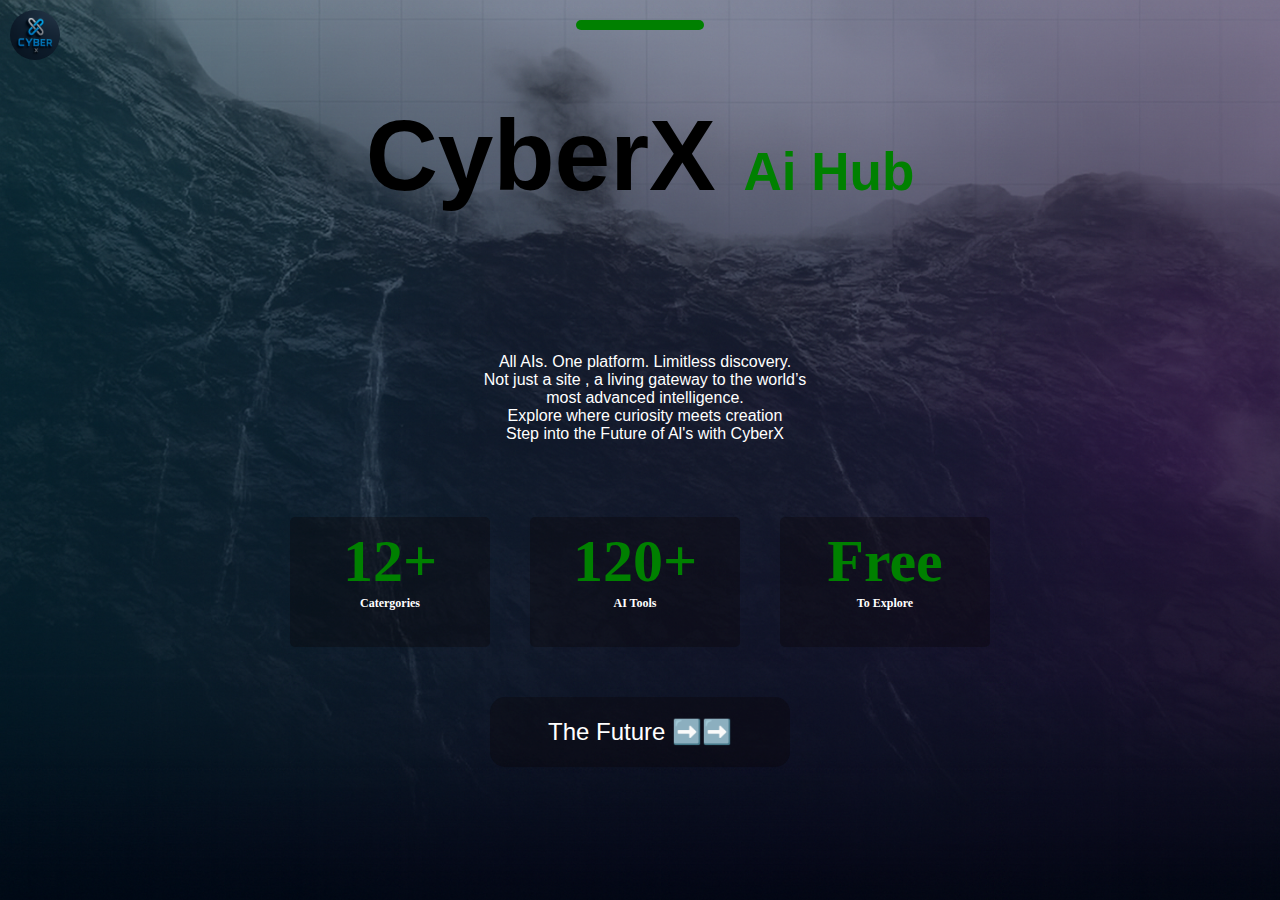
<file: index.html>
<!DOCTYPE html>
<html lang="en">

<head>
    <meta charset="UTF-8">
    <meta name="viewport" content="width=device-width, initial-scale=1.0">
    <title>CyberX Ai Hub</title>
    <link rel="stylesheet" href="index_style.css">
    <link rel="icon" href="logo.png">
  
</head>

<body>
    <nav>

        <a href="index.html"><img src="logo.png" alt="logo" class="logo"></a>
        
    </nav>
 <center> <hr class="line"> </center> <br>
    <div class="content">
        <h1>CyberX <span>Ai Hub</span></h1>
      

        <p>All AIs. One platform. Limitless discovery.  <br>
            Not just a site , a living gateway to the world’s <br>
             most advanced intelligence. <br>
             Explore where curiosity meets creation <br>
               Step into the Future of Al's with CyberX <br> 
            </p><br>

    </div>
    <br><br>


<div class="All_Arrange">

    <div class="first">
        <h1>12+ <br><p>Catergories</p></h1>
    </div>


    <div class="Tools">
        <h1>120+ <br> <p>AI Tools</p></h1>
    </div>

    <div class="free">
        <h1>Free  <br><p> To Explore</p></h1>
    </div>



</div>




</div>
<center>
   <a href="Ai_categories.html"> <input type="button" value="The Future ➡️➡️" class="future"></a>
  
</center>
    
</body>

</html>
</file>
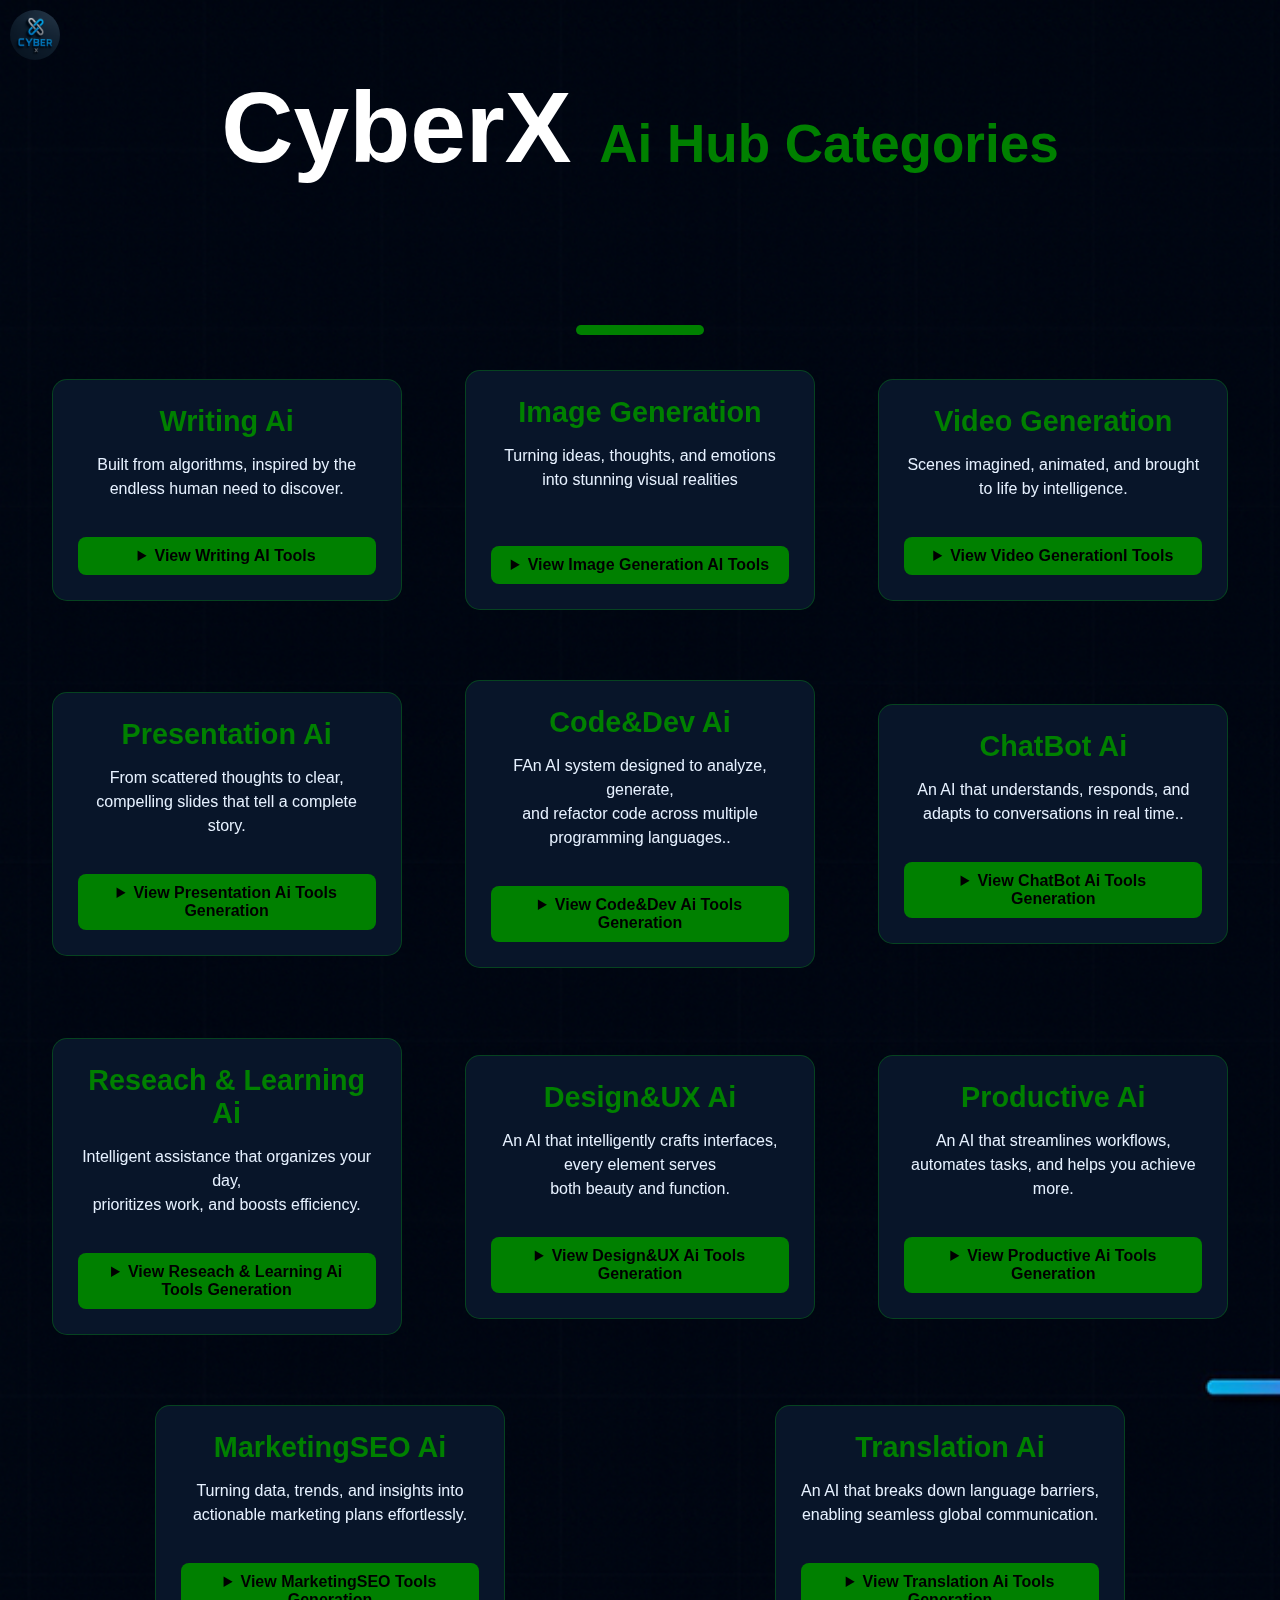
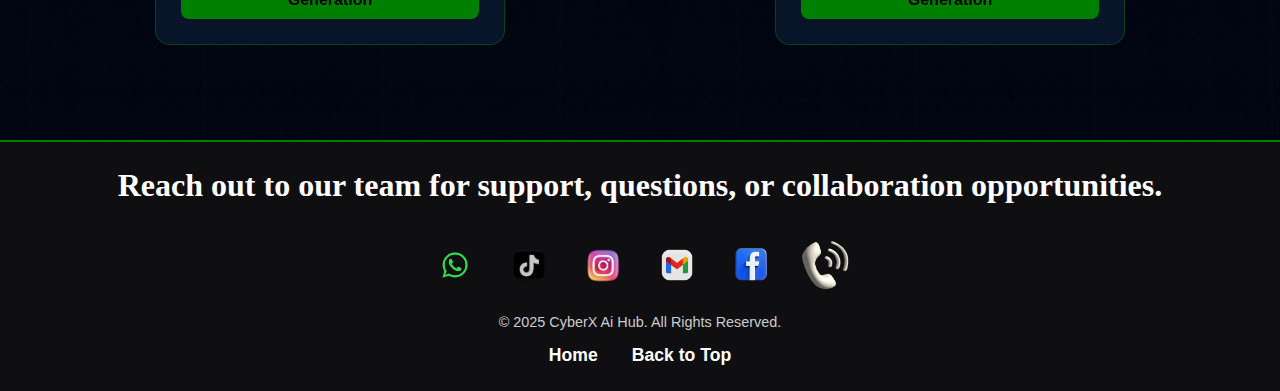
<file: Ai_categories.html>
<!DOCTYPE html>
<html lang="en">
<head>
    <meta charset="UTF-8">
    <meta name="viewport" content="width=device-width, initial-scale=1.0">
    <title>CyberX Ai Hub Categories</title>
    <link rel="stylesheet" href="Ai_categories.css">
    <link rel="stylesheet" href="https://fonts.googleapis.com/css?family=Roboto:300,400,500,700&display=swap">
    <style>
      
    </style>
</head>
<body>
    
 <nav>

        <a href="index.html"><img src="logo.png" alt="logo" class="logo"></a>
        
 </nav>
 <div class="content">
        <h1>CyberX <span>Ai Hub Categories</span></h1>
       <center> <hr class="line"></center>
</div>

    <div class="All_AIs">

        <div class="write">
            <h1>Writing Ai</h1>
            <p>Built from algorithms, inspired by the endless human need to discover.</p>
            <br><br>
            <details>
                <summary>View Writing AI Tools</summary>
                <ul>
                    <li><a href="https://chat.openai.com/" target="_blank">ChatGPT</a></li>
                    <li><a href="https://gemini.google.com/" target="_blank">Google Gemini</a></li>
                    <li><a href="https://www.jasper.ai/" target="_blank">Jasper</a></li>
                    <li><a href="https://www.copy.ai/" target="_blank">Copy.ai</a></li>
                    <li><a href="https://rytr.me/" target="_blank">Rytr</a></li>
                    <li><a href="https://claude.ai/" target="_blank">Claude</a></li>
                    <li><a href="https://writesonic.com/" target="_blank">Writesonic</a></li>
                    <li><a href="https://anyword.com/" target="_blank">Anyword</a></li>
                    <li><a href="https://www.sudowrite.com/" target="_blank">Sudowrite</a></li>
                    <li><a href="https://copysmith.ai/" target="_blank">Copysmith</a></li>
                    <li><a href="https://www.scalenut.com/" target="_blank">Scalenut</a></li>
                    <li><a href="https://www.frase.io/" target="_blank">Frase</a></li>
                    <li><a href="https://www.growthbarseo.com/" target="_blank">GrowthBar</a></li>
                    <li><a href="https://www.longshot.ai/" target="_blank">LongShot AI</a></li>
                    <li><a href="https://contentatscale.ai/" target="_blank">Content at Scale</a></li>
                    <li><a href="https://www.hypotenuse.ai/" target="_blank">Hypotenuse AI</a></li>
                    <li><a href="https://simplified.com/" target="_blank">Simplified</a></li>
                    <li><a href="https://gocharlie.ai/" target="_blank">GoCharlie</a></li>
                    <li><a href="https://www.peppertype.ai/" target="_blank">PepperType</a></li>
                    <li><a href="https://neuronwriter.com/" target="_blank">NeuronWriter</a></li>
                    <li><a href="https://www.wordtune.com/" target="_blank">Wordtune</a></li>
                </ul>
            </details>
            
        </div>

         <div class="Image_generation">
            <h1>Image Generation</h1>
            <p>Turning ideas, thoughts, and emotions into stunning visual realities</p><br>
             <br><br>
            <details>
                <summary>View Image Generation AI Tools</summary>
                <ul>
                    <li><a href="https://www.midjourney.com/" target="_blank">Midjourney</a></li>
                    <li><a href="https://openai.com/dall-e-3" target="_blank">DALL-E 3</a></li>
                    <li><a href="https://www.bing.com/images/create" target="_blank">Bing Image Creator</a></li>
                    <li><a href="https://stability.ai/stablediffusion" target="_blank">Stable Diffusion</a></li>
                    <li><a href="https://www.adobe.com/sensei/generative-ai/firefly.html" target="_blank">Adobe Firefly</a></li>
                    <li><a href="https://leonardo.ai/" target="_blank">Leonardo Ai</a></li>
                    <li><a href="https://ideogram.ai/" target="_blank">Ideogram</a></li>
                    <li><a href="https://playgroundai.com/" target="_blank">Playground AI</a></li>
                    <li><a href="https://www.canva.com/ai-image-generator/" target="_blank">Canva</a></li>
                    <li><a href="https://dream.ai/" target="_blank">WOMBO Dream</a></li>
                    <li><a href="https://dreamstudio.ai/" target="_blank">DreamStudio</a></li>
                    <li><a href="https://imagine.meta.com/" target="_blank">Meta AI</a></li>
                    <li><a href="https://www.craiyon.com/" target="_blank">Craiyon</a></li>
                    <li><a href="https://www.recraft.ai/" target="_blank">Recraft</a></li>
                    <li><a href="https://www.fotor.com/features/ai-image-generator/" target="_blank">Fotor</a></li>
                    <li><a href="https://picsart.com/ai-image-generator/" target="_blank">Picsart</a></li>
                    <li><a href="https://runwayml.com/" target="_blank">Runway</a></li>
                    <li><a href="https://creator.nightcafe.studio/" target="_blank">NightCafe</a></li>
                    <li><a href="https://starryai.com/" target="_blank">StarryAI</a></li>
                    <li><a href="https://deepai.org/" target="_blank">DeepAI</a></li>
                    <li><a href="https://www.artbreeder.com/" target="_blank">Artbreeder</a></li>
                </ul>
            </details>
            
        </div>


        <div class="Video_generation">
            <h1>Video Generation</h1>
            <p>Scenes imagined, animated, and brought to life by intelligence.</p>
            <br><br>
            <details>
                <summary>View Video GenerationI Tools</summary>
                <ul>
                    <li><a href="https://openai.com/sora" target="_blank">Sora</a></li>
                    <li><a href="https://runwayml.com/" target="_blank">Runway</a></li>
                    <li><a href="https://pika.art/" target="_blank">Pika</a></li>
                    <li><a href="https://www.heygen.com/" target="_blank">HeyGen</a></li>
                    <li><a href="https://www.synthesia.io/" target="_blank">Synthesia</a></li>
                    <li><a href="https://www.deepbrain.io/" target="_blank">DeepBrain AI</a></li>
                    <li><a href="https://invideo.io/" target="_blank">InVideo</a></li>
                    <li><a href="https://lumalabs.ai/dream-machine" target="_blank">Luma AI</a></li>
                    <li><a href="https://lumen5.com/" target="_blank">Lumen5</a></li>
                    <li><a href="https://www.veed.io/" target="_blank">VEED.IO</a></li>
                    <li><a href="https://pictory.ai/" target="_blank">Pictory</a></li>
                    <li><a href="https://fliki.ai/" target="_blank">Fliki</a></li>
                    <li><a href="https://kaiber.ai/" target="_blank">Kaiber</a></li>
                    <li><a href="https://synthesys.io/" target="_blank">Synthesys</a></li>
                    <li><a href="https://elai.io/" target="_blank">Elai.io</a></li>
                    <li><a href="https://www.colossyan.com/" target="_blank">Colossyan</a></li>
                    <li><a href="https://hourone.ai/" target="_blank">Hour One</a></li>
                    <li><a href="https://www.steve.ai/" target="_blank">Steve.AI</a></li>
                    <li><a href="https://designs.ai/video-maker" target="_blank">Designs.ai</a></li>
                    <li><a href="https://www.gliacloud.com/" target="_blank">GliaCloud</a></li>
                    <li><a href="https://www.rawshorts.com/" target="_blank">Raw Shorts</a></li>
                </ul>
            </details>
            
        </div>

    </div>


 <div class="All_AIs">

      <div class="Presentation_generation">
            <h1>Presentation Ai</h1>
            <p>From scattered thoughts to clear, compelling slides that tell a complete story.</p>
            <br><br>
            <details>
                <summary>View Presentation Ai Tools Generation</summary>
                <ul>
                    <li><a href="https://tome.app/" target="_blank">Tome</a></li>
                    <li><a href="https://www.beautiful.ai/" target="_blank">Beautiful.ai</a></li>
                    <li><a href="https://www.canva.com/presentations/" target="_blank">Canva</a></li>
                    <li><a href="https://prezi.com/prezi-ai" target="_blank">Prezi AI</a></li>
                    <li><a href="https://slidesgo.com/ai-presentation-maker" target="_blank">Slidesgo</a></li>
                    <li><a href="https://gamma.app/" target="_blank">Gamma</a></li>
                    <li><a href="https://designs.ai/design-maker" target="_blank">Designs.ai</a></li>
                    <li><a href="https://pitch.com/" target="_blank">Pitch</a></li>
                    <li><a href="https://www.decktopus.com/" target="_blank">Decktopus</a></li>
                    <li><a href="https://simplified.com/ai-presentations" target="_blank">Simplified</a></li>
                    <li><a href="https://www.visme.co/presentation-software/" target="_blank">Visme</a></li>
                    <li><a href="https://genial.ly/" target="_blank">Genially</a></li>
                    <li><a href="https://www.powtoon.com/" target="_blank">Powtoon</a></li>
                    <li><a href="https://www.kroma.ai/" target="_blank">Kroma.ai</a></li>
                    <li><a href="https://slidebean.com/" target="_blank">Slidebean</a></li>
                    <li><a href="https://presentations.ai/" target="_blank">Presentations.ai</a></li>
                    <li><a href="https://www.magicslides.app/" target="_blank">MagicSlides</a></li>
                    <li><a href="https://storyd.ai/" target="_blank">Storyd</a></li>
                    <li><a href="https://www.sendsteps.ai/" target="_blank">Sendsteps.ai</a></li>
                    <li><a href="https://www.deckrobot.com/" target="_blank">DeckRobot</a></li>
                    <li><a href="https://www.plusdocs.com/" target="_blank">Plus AI</a></li>
                </ul>
            </details>
            
        </div>

        <div class="CodeDev_generation">
            <h1>Code&Dev Ai</h1>
            <p>FAn AI system designed to analyze, generate, <br>and refactor code across multiple programming languages..</p>
            <br><br>
            <details>
                <summary>View Code&Dev Ai Tools Generation</summary>
                <ul>
                    <li><a href="https://github.com/features/copilot" target="_blank">GitHub Copilot</a></li>
                    <li><a href="https://www.tabnine.com/" target="_blank">Tabnine</a></li>
                    <li><a href="https://aws.amazon.com/codewhisperer/" target="_blank">Amazon CodeWhisperer</a></li>
                    <li><a href="https://replit.com/ghostwriter" target="_blank">Replit Ghostwriter</a></li>
                    <li><a href="https://codeium.com/" target="_blank">Codeium</a></li>
                    <li><a href="https://sourcegraph.com/cody" target="_blank">Sourcegraph Cody</a></li>
                    <li><a href="https://mutable.ai/" target="_blank">MutableAI</a></li>
                    <li><a href="https://snyk.io/product/snyk-code/" target="_blank">Snyk Code</a></li>
                    <li><a href="https://codewp.ai/" target="_blank">CodeWP</a></li>
                    <li><a href="https://www.askcodi.com/" target="_blank">AskCodi</a></li>
                    <li><a href="https://www.blackbox.ai/" target="_blank">Blackbox AI</a></li>
                    <li><a href="https://figstack.com/" target="_blank">Figstack</a></li>
                    <li><a href="https://ai.meta.com/blog/code-llama-large-language-model-coding/" target="_blank">Code Llama</a></li>
                    <li><a href="https://www.ai2sql.io/" target="_blank">AI2sql</a></li>
                    <li><a href="https://mintlify.com/" target="_blank">Mintlify</a></li>
                    <li><a href="https://useadrenaline.com/" target="_blank">Adrenaline</a></li>
                    <li><a href="https://tabby.tabbyml.com/" target="_blank">Tabby</a></li>
                    <li><a href="https://www.cognition-labs.com/" target="_blank">Devin AI</a></li>
                    <li><a href="https://cursor.sh/" target="_blank">Cursor</a></li>
                    <li><a href="https://bito.ai/" target="_blank">Bito</a></li>
                    <li><a href="https://www.phind.com/" target="_blank">Phind</a></li>
                </ul>
            </details>
            
        </div>

            <div class="chatbot_generation">
            <h1>ChatBot Ai</h1>
            <p>An AI that understands, responds, and adapts to conversations in real time..</p>
            <br><br>
            <details>
                <summary>View ChatBot Ai Tools Generation</summary>
                <ul>
                    <li><a href="https://chat.openai.com/" target="_blank">ChatGPT</a></li>
                    <li><a href="https://gemini.google.com/" target="_blank">Google Gemini</a></li>
                    <li><a href="https://claude.ai/" target="_blank">Claude</a></li>
                    <li><a href="https://www.perplexity.ai/" target="_blank">Perplexity AI</a></li>
                    <li><a href="https://poe.com/" target="_blank">Poe by Quora</a></li>
                    <li><a href="https://character.ai/" target="_blank">Character.ai</a></li>
                    <li><a href="https://you.com/" target="_blank">You.com</a></li>
                    <li><a href="https://www.jasper.ai/chat" target="_blank">Jasper Chat</a></li>
                    <li><a href="https://writesonic.com/chat" target="_blank">Chatsonic</a></li>
                    <li><a href="https://www.copy.ai/chat" target="_blank">Copy.ai Chat</a></li>
                    <li><a href="https://www.tidio.com/chatbots/" target="_blank">Tidio</a></li>
                    <li><a href="https://www.intercom.com/fin-ai-chatbot" target="_blank">Intercom</a></li>
                    <li><a href="https://www.zendesk.com/service/messaging/ai-chatbot/" target="_blank">Zendesk</a></li>
                    <li><a href="https://www.drift.com/" target="_blank">Drift</a></li>
                    <li><a href="https://manychat.com/" target="_blank">ManyChat</a></li>
                    <li><a href="https://chatfuel.com/" target="_blank">Chatfuel</a></li>
                    <li><a href="https://mobilemonkey.com/" target="_blank">MobileMonkey</a></li>
                    <li><a href="https://www.hubspot.com/products/service/chatbot-builder" target="_blank">HubSpot Chatbot Builder</a></li>
                    <li><a href="https://www.ibm.com/products/watson-assistant" target="_blank">IBM Watson Assistant</a></li>
                    <li><a href="https://dev.botframework.com/" target="_blank">Microsoft Bot Framework</a></li>
                    <li><a href="https://cloud.google.com/dialogflow" target="_blank">Dialogflow</a></li>
                </ul>
            </details>
            
        </div>
 </div>

<div class="All_AIs">

<div class="ResearchLearning_generation">
            <h1>Reseach & Learning Ai</h1>
            <p>Intelligent assistance that organizes your day, <br>prioritizes work, and boosts efficiency.</p>
            <br><br>
            <details>
                <summary>View Reseach & Learning  Ai Tools Generation</summary>
                <ul>
                    <li><a href="https://www.perplexity.ai/" target="_blank">Perplexity AI</a></li>
                    <li><a href="https://consensus.app/" target="_blank">Consensus</a></li>
                    <li><a href="https://elicit.com/" target="_blank">Elicit</a></li>
                    <li><a href="https://scite.ai/" target="_blank">Scite</a></li>
                    <li><a href="https://www.semanticscholar.org/" target="_blank">Semantic Scholar</a></li>
                    <li><a href="https://www.connectedpapers.com/" target="_blank">Connected Papers</a></li>
                    <li><a href="https://www.researchrabbit.ai/" target="_blank">ResearchRabbit</a></li>
                    <li><a href="https://iris.ai/" target="_blank">Iris.ai</a></li>
                    <li><a href="https://www.chatpdf.com/" target="_blank">ChatPDF</a></li>
                    <li><a href="https://www.humata.ai/" target="_blank">Humata</a></li>
                    <li><a href="https://www.explainpaper.com/" target="_blank">Explainpaper</a></li>
                    <li><a href="https://www.genei.io/" target="_blank">Genei</a></li>
                    <li><a href="https://www.trinka.ai/" target="_blank">Trinka</a></li>
                    <li><a href="https://paperpal.com/" target="_blank">Paperpal</a></li>
                    <li><a href="https://quillbot.com/" target="_blank">QuillBot</a></li>
                    <li><a href="https://www.grammarly.com/" target="_blank">Grammarly</a></li>
                    <li><a href="https://socratic.org/" target="_blank">Socratic by Google</a></li>
                    <li><a href="https://www.wolframalpha.com/" target="_blank">WolframAlpha</a></li>
                    <li><a href="https://www.khanacademy.org/khan-labs" target="_blank">Khanmigo</a></li>
                    <li><a href="https://www.gradescope.com/" target="_blank">Gradescope</a></li>
                    <li><a href="https://www.turnitin.com/" target="_blank">Turnitin</a></li>
                </ul>
            </details>
            
        </div>

        <div class="DesignUX_generation">
            <h1>Design&UX Ai</h1>
            <p>An AI that intelligently crafts interfaces,  every element serves <br> both beauty and function.</p>
            <br><br>
            <details>
                <summary>View Design&UX Ai Tools Generation</summary>
                <ul>
                    <li><a href="https://uizard.io/" target="_blank">Uizard</a></li>
                    <li><a href="https://www.figma.com/ai/" target="_blank">Figma AI</a></li>
                    <li><a href="https://www.adobe.com/sensei/generative-ai.html" target="_blank">Adobe Sensei</a></li>
                    <li><a href="https://www.khroma.co/" target="_blank">Khroma</a></li>
                    <li><a href="https://looka.com/" target="_blank">Looka</a></li>
                    <li><a href="https://designs.ai/" target="_blank">Designs.ai</a></li>
                    <li><a href="https://www.galileo.ai/" target="_blank">Galileo AI</a></li>
                    <li><a href="https://visualeyes.design/" target="_blank">Visualeyes</a></li>
                    <li><a href="https://attentioninsight.com/" target="_blank">Attention Insight</a></li>
                    <li><a href="https://www.autodraw.com/" target="_blank">Autodraw</a></li>
                    <li><a href="https://fontjoy.com/" target="_blank">Fontjoy</a></li>
                    <li><a href="https://letsenhance.io/" target="_blank">Let's Enhance</a></li>
                    <li><a href="https://www.remove.bg/" target="_blank">Remove.bg</a></li>
                    <li><a href="https://vance.ai/" target="_blank">VanceAI</a></li>
                    <li><a href="https://diagram.com/" target="_blank">Diagram</a></li>
                    <li><a href="https://magician.design/" target="_blank">Magician for Figma</a></li>
                    <li><a href="https://musho.ai/" target="_blank">Musho</a></li>
                    <li><a href="https://www.relume.io/" target="_blank">Relume</a></li>
                    <li><a href="https://www.framer.com/ai/" target="_blank">Framer AI</a></li>
                    <li><a href="https://debuild.app/" target="_blank">Debuild</a></li>
                    <li><a href="https://fronty.com/" target="_blank">Fronty</a></li>
                </ul>
            </details>
            
        </div>



        <div class="Productive_generation">
            <h1>Productive Ai</h1>
            <p>An AI that streamlines workflows, automates tasks, and helps you achieve more.</p>
            <br><br>
            <details>
                <summary>View Productive Ai Tools Generation</summary>
                <ul>
                    <li><a href="https://www.notion.so/product/ai" target="_blank">Notion AI</a></li>
                    <li><a href="https://www.usemotion.com/" target="_blank">Motion</a></li>
                    <li><a href="https://fireflies.ai/" target="_blank">Fireflies.ai</a></li>
                    <li><a href="https://otter.ai/" target="_blank">Otter.ai</a></li>
                    <li><a href="https://reclaim.ai/" target="_blank">Reclaim.ai</a></li>
                    <li><a href="https://clickup.com/features/ai" target="_blank">ClickUp AI</a></li>
                    <li><a href="https://zapier.com/" target="_blank">Zapier</a></li>
                    <li><a href="https://www.make.com/" target="_blank">Make</a></li>
                    <li><a href="https://slack.com/features/ai" target="_blank">Slack AI</a></li>
                    <li><a href="https://trello.com/" target="_blank">Trello</a></li>
                    <li><a href="https://asana.com/product/ai" target="_blank">Asana Intelligence</a></li>
                    <li><a href="https://todoist.com/" target="_blank">Todoist</a></li>
                    <li><a href="https://www.sanebox.com/" target="_blank">SaneBox</a></li>
                    <li><a href="https://krisp.ai/" target="_blank">Krisp</a></li>
                    <li><a href="https://www.getclockwise.com/" target="_blank">Clockwise</a></li>
                    <li><a href="https://mem.ai/" target="_blank">Mem</a></li>
                    <li><a href="https://taskade.com/" target="_blank">Taskade</a></li>
                    <li><a href="https://evernote.com/" target="_blank">Evernote</a></li>
                    <li><a href="https://airtable.com/" target="_blank">Airtable</a></li>
                    <li><a href="https://www.wrike.com/features/ai-project-management/" target="_blank">Wrike</a></li>
                    <li><a href="https://monday.com/products/ai-assistant" target="_blank">Monday.com AI</a></li>
                </ul>
            </details>
            
        </div>



</div>

<div class="All_AIs">


<div class="MarketingSEO_generation">
            <h1>MarketingSEO Ai</h1>
            <p>Turning data, trends, and insights into actionable marketing plans effortlessly.</p>
            <br><br>
            <details>
                <summary>View MarketingSEO Tools Generation</summary>
                <ul>
                    <li><a href="https://www.semrush.com/" target="_blank">Semrush</a></li>
                    <li><a href="https://surferseo.com/" target="_blank">Surfer SEO</a></li>
                    <li><a href="https://www.jasper.ai/" target="_blank">Jasper</a></li>
                    <li><a href="https://www.marketmuse.com/" target="_blank">MarketMuse</a></li>
                    <li><a href="https://www.hubspot.com/artificial-intelligence" target="_blank">HubSpot AI</a></li>
                    <li><a href="https://ahrefs.com/" target="_blank">Ahrefs</a></li>
                    <li><a href="https://www.frase.io/" target="_blank">Frase</a></li>
                    <li><a href="https://www.growthbarseo.com/" target="_blank">GrowthBar</a></li>
                    <li><a href="https://www.scalenut.com/" target="_blank">Scalenut</a></li>
                    <li><a href="https://anyword.com/" target="_blank">Anyword</a></li>
                    <li><a href="https://www.persado.com/" target="_blank">Persado</a></li>
                    <li><a href="https://phrasee.co/" target="_blank">Phrasee</a></li>
                    <li><a href="https://www.acrolinx.com/" target="_blank">Acrolinx</a></li>
                    <li><a href="https://www.brandwatch.com/" target="_blank">Brandwatch</a></li>
                    <li><a href="https://www.synthesia.io/" target="_blank">Synthesia</a></li>
                    <li><a href="https://www.optimove.com/" target="_blank">Optimove</a></li>
                    <li><a href="https://www.albert.ai/" target="_blank">Albert.ai</a></li>
                    <li><a href="https://www.drift.com/" target="_blank">Drift</a></li>
                    <li><a href="https://www.outreach.io/" target="_blank">Outreach</a></li>
                    <li><a href="https://www.gong.io/" target="_blank">Gong</a></li>
                    <li><a href="https://www.clearscope.io/" target="_blank">Clearscope</a></li>
                </ul>
            </details>
            
        </div>




        <div class="Translation_generation">
            <h1>Translation Ai</h1>
            <p>An AI that breaks down language barriers, enabling seamless global communication.</p>
            <br><br>
            <details>
                <summary>View Translation Ai Tools Generation</summary>
                <ul>
                    <li><a href="https://translate.google.com/" target="_blank">Google Translate</a></li>
                    <li><a href="https://www.deepl.com/translator" target="_blank">DeepL</a></li>
                    <li><a href="https://www.microsoft.com/en-us/translator" target="_blank">Microsoft Translator</a></li>
                    <li><a href="https://translate.yandex.com/" target="_blank">Yandex Translate</a></li>
                    <li><a href="https://aws.amazon.com/translate/" target="_blank">Amazon Translate</a></li>
                    <li><a href="https://www.systransoft.com/" target="_blank">Systran</a></li>
                    <li><a href="https://unbabel.com/" target="_blank">Unbabel</a></li>
                    <li><a href="https://weglot.com/" target="_blank">Weglot</a></li>
                    <li><a href="https://lilt.com/" target="_blank">Lilt</a></li>
                    <li><a href="https://www.smartling.com/" target="_blank">Smartling</a></li>
                    <li><a href="https://www.phrase.com/" target="_blank">Phrase</a></li>
                    <li><a href="https://crowdin.com/" target="_blank">Crowdin</a></li>
                    <li><a href="https://www.memoq.com/" target="_blank">MemoQ</a></li>
                    <li><a href="https://www.trados.com/" target="_blank">Trados Studio</a></li>
                    <li><a href="https://www.reverso.net/text-translation" target="_blank">Reverso</a></li>
                    <li><a href="https://taia.io/" target="_blank">Taia</a></li>
                    <li><a href="https://www.modernmt.com/" target="_blank">ModernMT</a></li>
                    <li><a href="https://www.textunited.com/" target="_blank">TextUnited</a></li>
                    <li><a href="https://www.pairaphrase.com/" target="_blank">Pairaphrase</a></li>
                    <li><a href="https://lingvanex.com/" target="_blank">Lingvanex</a></li>
                    <li><a href="https://www.wordfast.com/" target="_blank">Wordfast</a></li>
                </ul>
            </details>
            
        </div>

</div>


<footer>
    <div class="footer-content">
        <h1>Reach out to our team for support, questions, or collaboration opportunities.</h1><br><br>
        
        <div class="social_links">
            <a href="https://wa.me/233208411251"><img src="what.webp" class="social"></a>
            <a href="https://www.tiktok.com/@kingbedflash1?is_from_webapp=1&sender_device=pc"><img src="tik.webp" class="social"></a>
            <a href="https://www.instagram.com/cyber01x/"><img src="instagram-3d-illustration-free-png.webp" class="social"></a>
            <a href="mailto:mensah313@gmail.com"><img src="mail.webp" class="social"></a>
            <a href="https://www.facebook.com/Cyberx4u/?viewas=&should_open_composer=false&show_switched_toast=false&show_invite_to_follow=false&show_switched_tooltip=false&show_podcast_settings=false&show_community_review_changes=false&show_community_rollback=false&show_follower_visibility_disclosure=false&bypass_exit_warning=true"><img src="fb.webp" class="social"></a>
            <a href="tel:+233208411251"><img src="call.webp" class="social"></a>
        </a>
        </div>

        <p>&copy; 2025 CyberX Ai Hub. All Rights Reserved.</p>
        <div class="footer-links">
            <a href="index.html">Home</a>
            <a href="#">Back to Top</a>
        </div>
    </div>

  
</footer>
 
















</body>
</html>
</file>
<file: index_style.css>
*{
    box-sizing: border-box;
    scroll-behavior: smooth;
    padding: 0px;
    margin: 0px;
}

body{
    scroll-behavior: smooth;
    background-image: url(background.png);
    background-repeat: no-repeat;
    background-size: cover;
    background-attachment: fixed;
   
}

.logo{
    width: 50px;
    height: 50px;
    border-radius: 50px;
    position: fixed;
}

nav{
      padding: 10px;
    flex-wrap: wrap;
  
}




.navbar a:hover{
text-decoration: underline;
padding:1px;

}

.content h1{
    font-size: 100px;
    padding: 50px;
    font-family: Verdana, Geneva, Tahoma, sans-serif;
    margin-bottom: 90px;
}

span{
    color:green;
    font-size: 53px;
}

.line{
    width: 10%;
    padding: 5px;
    background-color: green;
    border-radius: 50px;
      border-style: none;
   
    
}


.content{
    text-align: center;
  
}

.content p{
    margin-left: 10px;
    margin-top: 10px;
    font-family: Verdana, Geneva, Tahoma, sans-serif;
    color: white;
    
 

}

.robots{
    width: 600px;
    height: 500px;
    float: right;
    margin-top: -20px;
    border-radius: 10px 10px 10px 10px ;
  
}

.future{
    height: 70px;
    width: 300px;
    padding: 1px;
    background-color: rgba(9, 4, 3, 0.3);
    color: white;
    border-radius: 15px 15px 15px 15px ;
    border-color: transparent;
    transition: 0.2 ease-in-out;
    transform: translateX(40);
    font-size: 24px;
    margin-top: 30px;
    margin-bottom: 50px;
}

.future:hover{
    background-color: whitesmoke;
    color: black;
    width: 311px;
    height: 72px;
}

.first{
    width: 200px;
    height: 130px;
    border-radius: 5px 5px 5px 5px ;
    background-color: white;
    text-align: center;
    padding: 10px;
    color: white;
    background-color: rgba(9, 4, 3, 0.3);
    margin: 20px;
    transition: all ease-in-out 0.2s;
    cursor: pointer;
   
}

.first:hover,.free:hover,.Tools:hover{
    box-shadow: 5px 5px 5px 5px rgba(9, 4, 3, 0.9);
    width: 210px;
    height: 130px;
}

.first h1{
    font-size: 60px;
    color: green;
}

.first p{
    font-size: 12px;
     color: white;
}

.Tools h1{
    font-size: 60px;
     color: green;
}

.Tools p{
    font-size: 12px;
     color: white;
}


.Tools{
    width: 210px;
    height: 130px;
    border-radius: 5px 5px 5px 5px ;
    background-color: white;
    text-align: center;
    padding: 10px;
    color: white;
    background-color: rgba(9, 4, 3, 0.3);
    margin: 20px;
     cursor: pointer;
     transition: all ease-in-out 0.2s;
    
}



.free h1{
    font-size: 60px;
    color: green;
}

.free p{
    font-size: 12px;
    color: white;
}


.free{
    width: 210px;
    height: 130px;
    border-radius: 5px 5px 5px 5px ;
    background-color: white;
    text-align: center;
    padding: 10px;
    color: white;
    background-color: rgba(9, 4, 3, 0.3);
    margin-top: 50px;
    margin: 20px;
     cursor: pointer;
     transition: all ease-in-out 0.2s;
}

.All_Arrange{
    display: flex;
    justify-content: center;
}
</file>
<file: Ai_categories.css>
*{
    box-sizing: border-box;
    scroll-behavior: smooth;
    padding: 0px;
    margin: 0px;
}

body{
    scroll-behavior: smooth;
    background-image: url(bg.png);
    background-repeat: no-repeat;
    background-size: cover;
   
}

.logo{
    width: 50px;
    height: 50px;
    border-radius: 50px;
    position: fixed;
}

nav{
      padding: 10px;
    flex-wrap: wrap;
  
}






.content h1{
    font-size: 100px;
    padding: 50px;
    font-family: Verdana, Geneva, Tahoma, sans-serif;
    margin-bottom: 90px;
    color: white;;
    text-align: center;

}

span{
    color:green;
    font-size: 53px;
}

.line{
    width: 10%;
    padding: 5px;
    background-color: green;
    border-radius: 50px;
      border-style: none;

}

.All_AIs {
    display: flex;
    justify-content: center;
    align-items: center;
    padding: 20px;
    justify-content: space-around;
    flex-wrap: wrap;

}

/* --- AI Category Card Styles --- */
.write, .Image_generation, .Video_generation, .Presentation_generation, 
.CodeDev_generation, .chatbot_generation, .ResearchLearning_generation, 
.DesignUX_generation, .Productive_generation, .MarketingSEO_generation, 
.Translation_generation {
    background: rgba(10, 25, 47, 0.8);
    backdrop-filter: blur(10px);
    border: 1px solid rgba(0, 255, 0, 0.2);
    border-radius: 15px;
    color: #e6f1ff;
    padding: 25px;
    text-align: center;
    margin: 15px;
    width: 350px;
    transition: transform 0.3s ease, box-shadow 0.3s ease;
    display: flex;
    flex-direction: column;
    font-family: 'Segoe UI', Tahoma, Geneva, Verdana, sans-serif;
}

.write h1, .Image_generation h1, .Video_generation h1, .Presentation_generation h1, 
.CodeDev_generation h1, .chatbot_generation h1, .ResearchLearning_generation h1, 
.DesignUX_generation h1, .Productive_generation h1, .MarketingSEO_generation h1, 
.Translation_generation h1 {
    color: green;
    font-size: 1.8em;
    margin-bottom: 15px;
}

.write p, .Image_generation p, .Video_generation p, .Presentation_generation p, 
.CodeDev_generation p, .chatbot_generation p, .ResearchLearning_generation p, 
.DesignUX_generation p, .Productive_generation p, .MarketingSEO_generation p, 
.Translation_generation p {
    font-size: 1em;
    line-height: 1.5;
    flex-grow: 1; /* Allows paragraph to fill space */
}

.write:hover, .Image_generation:hover, .Video_generation:hover, .Presentation_generation:hover, 
.CodeDev_generation:hover, .chatbot_generation:hover, .ResearchLearning_generation:hover, 
.DesignUX_generation:hover, .Productive_generation:hover, .MarketingSEO_generation:hover, 
.Translation_generation:hover {
    transform: translateY(-10px);
    box-shadow: 0 10px 20px rgba(0, 0, 0, 0.4), 0 0 15px rgba(0, 255, 0, 0.3);
}

details {
    margin-top: auto; /* Pushes the details section to the bottom */
}

summary {
    background-color: green;
    color: black;
    font-weight: bold;
    padding: 10px 15px;
    border-radius: 8px;
    cursor: pointer;
    transition: background-color 0.3s ease;
    outline: none;
}

summary:hover {
    background-color: #009a00;
}

details ul {
    list-style-type: none;
    padding: 15px 0 0 0;
    text-align: left;
}

details li {
    padding: 8px 5px;
    border-bottom: 1px solid rgba(0, 255, 0, 0.1);
}

details a {
    text-decoration: none;
    color: #e6f1ff;
    font-family: 'Segoe UI', Tahoma, Geneva, Verdana, sans-serif;
    transition: color 0.3s ease;
}

details a:hover {
    color: green;
}

/* Footer Styles */
footer {
    background-color: rgba(19, 18, 18, 0.8);
    color: white;
    text-align: center;
    padding: 25px 20px;
    margin-top: 60px;
    border-top: 2px solid green;
}

.footer-content p {
    margin-bottom: 15px;
    font-family: 'Segoe UI', Tahoma, Geneva, Verdana, sans-serif;
    font-size: 0.9em;
    color: #ccc;
}

.footer-content h1{
    font-family: Cambria, Cochin, Georgia, Times, 'Times New Roman', serif;
}

.footer-links a {
    color: white;
    text-decoration: none;
    margin: 0 15px;
    font-size: 1.1em;
    font-weight: bold;
    font-family: 'Segoe UI', Tahoma, Geneva, Verdana, sans-serif;
    transition: color 0.3s ease;
}
.footer-links a:hover {
    color: green;
}
  .social_links {
            text-align: center; 
        }
        .social {
            width: 50px; 
            height: 50px;
            margin: 0 10px; 
            transition: transform 0.3s ease;
            border-radius: 50px;
            margin-bottom: 20px;
           
        }
        .social:hover {
            transform: scale(1.2); /* Enlarge the icon slightly when hovered over */
        }
</file>
